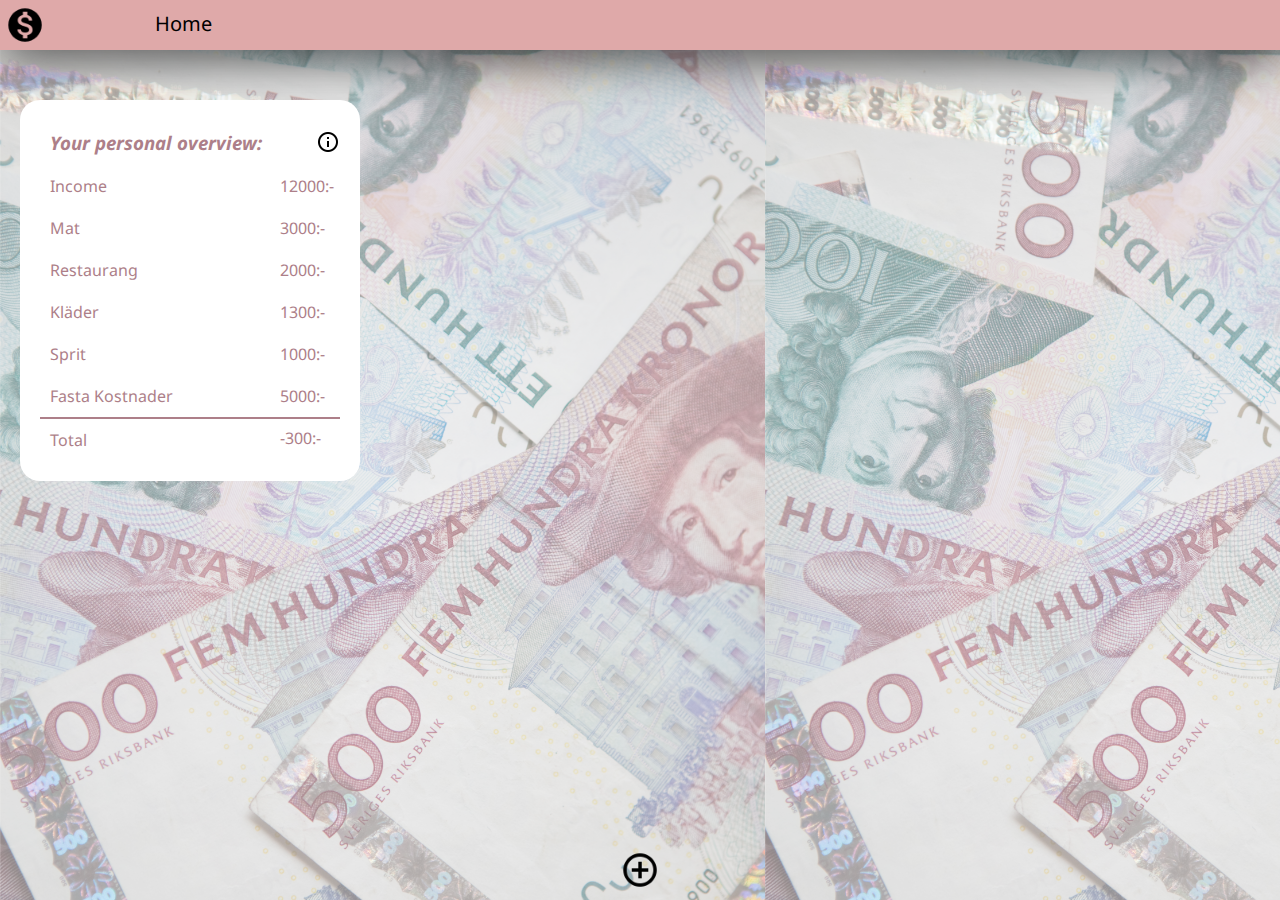
<file: site/index.html>
<!DOCTYPE html>
<html>
  <head>
    <meta charset="utf-8">
    <title></title>
    <link rel="stylesheet" href="./css/main.css">
    <meta name="viewport" content="width=device-width">
    <link href="https://fonts.googleapis.com/css?family=Droid+Sans" rel="stylesheet">
  </head>
  <body>
      <header class="toolbar">
        <img class="knapp" onclick="show()" src="./img/money.png" height="40px">
        <p class="rubrik">Home</p>
      </header>
      <div class="klick hiddenmenu">
        <div class="menuopt">
          <img class="menuphoto" src="./img/mauvetext.jpg" width="300px">
          <br>
          <p class="menutext">Upgrade to economy helper deluxe</p>
          <br>
          <p>Contact us for economic help</p>
          <br>
          <p>Customise your own budget plan</p>
        </div>
        <a href="index.html" class="shade"><img src="./img/black.jpg" width="75px" height="800px"></a>
      </div>
      <div class="overview">
        <div class="inforubrik">
          <h3 class="ow">Your personal overview:</h3>
          <img class="infobutton" onclick="info()" src="./img/info.png" height="24px" width="24px">
        </div>
        <div class="info hidden">
          <img class="black"src="./img/black.jpg">
        </div>
        <div class="info hidden">
          <p>Click on the different categories for further information</p>
          <button class="okbutton" onclick="window.location.href='index.html'">OK!</button>
        </div>
        <div class="kalkyl">
          <div class="left">
             <a href="inkomst.html">Income</a>
             <a href="#">Mat</a>
             <p>Restaurang</p>
             <p>Kläder</p>
             <p>Sprit</p>
             <a href="#">Fasta Kostnader</a>
             <div class="streck"></div>
             <a href="total.html" class="summa">Total</a>
           </div>
           <div class="right">
             <a class="2" href="#">12000:-</a>
             <a class="2" href="mat.html">3000:-</a>
             <p class="2">2000:-</p>
             <p class="2">1300:-</p>
             <p class="2">1000:-</p>
             <a class="2" href="utgift.html">5000:-</a>
             <p class="summa 2">-300:-</p>
           </div>
         </div>
      </div>
      <img class="klick hover" onclick="add()" src="./img/biggadd.png" height="40px">
      <img class="adder addback hidden" src="./img/black.jpg">
      <div class="adder hidden">
        <h3>Add item:</h3>
        <input type=search name=s placeholder="Name:">
        <input type=search name=s placeholder="Price:">
        <button onclick="window.location.href='hem2.html'">ADD</button>
      </div>
    <script src="./js/java.js"></script>
  </body>
</html>
</file>
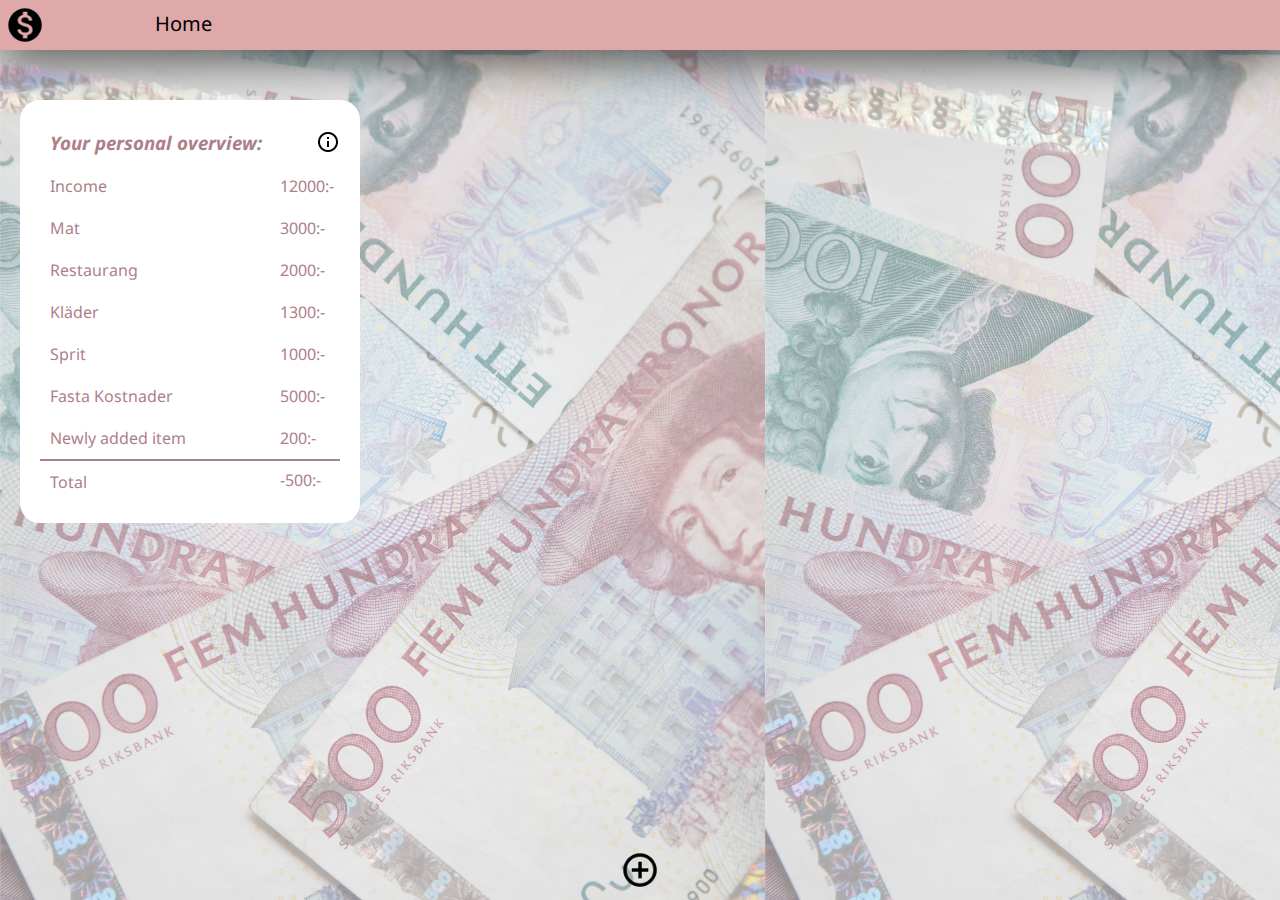
<file: site/hem2.html>
<!DOCTYPE html>
<html>
  <head>
    <meta charset="utf-8">
    <title></title>
    <link rel="stylesheet" href="./css/main.css">
    <meta name="viewport" content="width=device-width">
    <link href="https://fonts.googleapis.com/css?family=Droid+Sans" rel="stylesheet">
  </head>
  <body>
      <header class="toolbar">
        <img class="knapp" onclick="show()" src="./img/money.png" height="40px">
        <p class="rubrik">Home</p>
      </header>
      <div class="klick hiddenmenu">
        <div class="menuopt">
          <img class="menuphoto" src="./img/mauvetext.jpg" width="300px">
          <br>
          <p class="menutext">Upgrade to economy helper deluxe</p>
          <br>
          <p>Contact us for economic help</p>
          <br>
          <p>Customise your own budget plan</p>
        </div>
        <a href="hem2.html" class="shade"><img src="./img/black.jpg" width="75px" height="800px"></a>
      </div>
      <div class="overview">
        <div class="inforubrik">
          <h3 class="ow">Your personal overview:</h3>
          <img class="infobutton" onclick="info()" src="./img/info.png" height="24px" width="24px">
        </div>
        <div class="info hidden">
          <img class="black"src="./img/black.jpg">
        </div>
        <div class="info hidden">
          <p>Click on the different categories for more information</p>
          <button class="okbutton" onclick="window.location.href='hem2.html'">OK!</button>
        </div>
        <div class="kalkyl">
          <div class="left">
             <a href="inkomst.html">Income</a>
             <a href="#">Mat</a>
             <p>Restaurang</p>
             <p>Kläder</p>
             <p>Sprit</p>
             <a href="#">Fasta Kostnader</a>
             <p>Newly added item</p>
             <div class="streck"></div>
             <a href="total.html">Total</a>
           </div>
           <div class="right">
             <a class="2" href="#">12000:-</a>
             <a class="2" href="mat.html">3000:-</a>
             <p class="2">2000:-</p>
             <p class="2">1300:-</p>
             <p class="2">1000:-</p>
             <a class="2" href="utgift.html">5000:-</a>
             <p class="2">200:-</p>
             <p class="summa 2">-500:-</p>
           </div>
         </div>
      </div>
      <img class="klick hover" onclick="add()" src="./img/biggadd.png" height="40px">
      <img class="adder addback hidden" src="./img/black.jpg">
      <div class="adder hidden">
        <h3>Add item:</h3>
        <input type=search name=s placeholder="Name:">
        <input type=search name=s placeholder="Price:">
        <button onclick="window.location.href='hem2.html'">ADD</button>
      </div>
    <script src="./js/java.js"></script>
  </body>
</html>
</file>
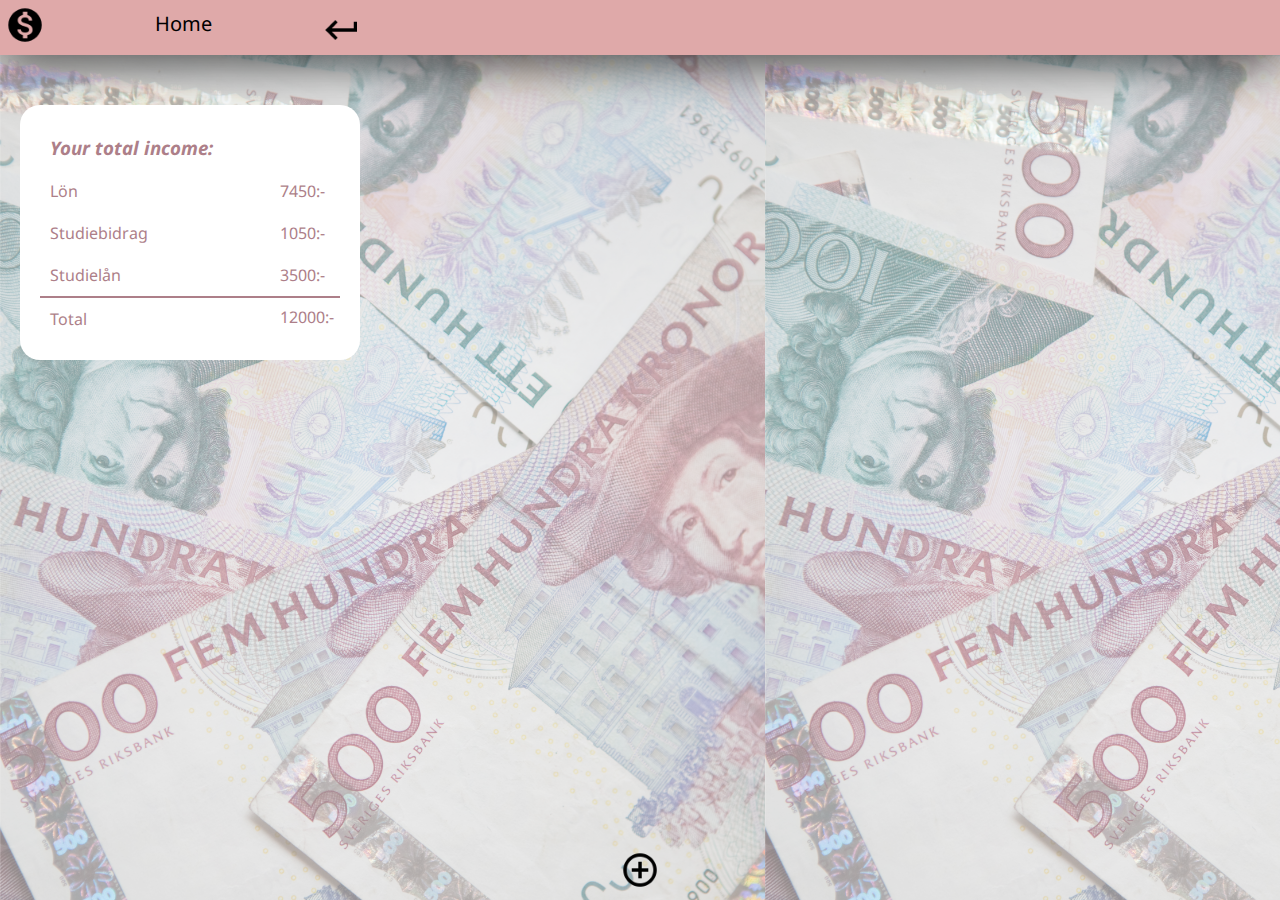
<file: site/inkomst.html>
<!DOCTYPE html>
<html>
  <head>
    <meta charset="utf-8">
    <title></title>
    <link rel="stylesheet" href="./css/main.css">
    <meta name="viewport" content="width=device-width">
    <link href="https://fonts.googleapis.com/css?family=Droid+Sans" rel="stylesheet">
  </head>
  <body>
      <header class="toolbar">
        <img class="knapp" onclick="show()" src="./img/money.png" height="40px">
        <p class="rubrik">Home</p>
        <a href="index.html" class="return"><img class="return" src="./img/return.png" height="40px;"></a>
      </header>
      <div class="klick hiddenmenu">
        <div class="menuopt">
          <img class="menuphoto" src="./img/mauvetext.jpg" width="300px">
          <br>
          <p class="menutext">Upgrade to economy helper deluxe</p>
          <br>
          <p>Contact us for economic help</p>
          <br>
          <p>Customise your own budget plan</p>
        </div>
        <a href="inkomst.html" class="shade"><img src="./img/black.jpg" width="75px" height="800px"></a>
      </div>
      <div class="overview">
        <h3 class="ow">Your total income:</h3>
        <div class="kalkyl">
          <div class="left">
             <p>Lön</p>
             <p>Studiebidrag</p>
             <p>Studielån</p>
             <div class="streck"></div>
             <a href="total.html" class="summa">Total</a>
           </div>
           <div class="right">
             <p class="2">7450:-</p>
             <p class="2">1050:-</p>
             <p class="2">3500:-</p>
             <p class="summa 2">12000:-</p>
           </div>
         </div>
      </div>
      <img class="klick hover" onclick="add()" src="./img/biggadd.png" height="40px">
      <img class="adder addback hidden" src="./img/black.jpg">
      <div class="adder hidden">
        <h3>Add item:</h3>
        <input type=search name=s placeholder="Name:">
        <input type=search name=s placeholder="Price:">
        <button onclick="window.location.href='inkomst.html'">ADD</button>
      </div>
    <script src="./js/java.js"></script>
  </body>
</html>
</file>
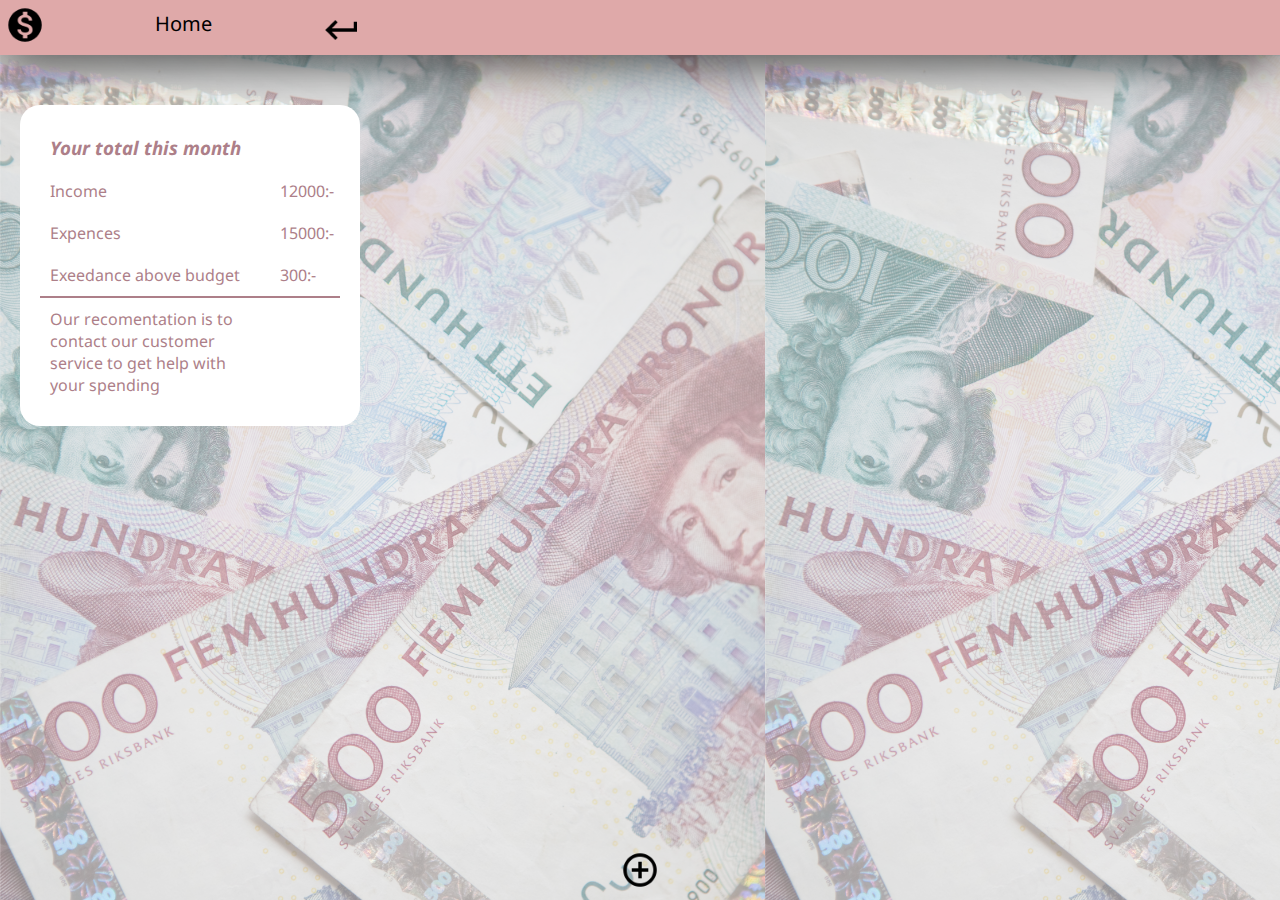
<file: site/total.html>
<!DOCTYPE html>
<html>
  <head>
    <meta charset="utf-8">
    <title></title>
    <link rel="stylesheet" href="./css/main.css">
    <meta name="viewport" content="width=device-width">
    <link href="https://fonts.googleapis.com/css?family=Droid+Sans" rel="stylesheet">
  </head>
  <body>
    <header class="toolbar">
      <img class="knapp" onclick="show()" src="./img/money.png" height="40px">
      <p class="rubrik">Home</p>
      <a href="index.html" class="return"><img class="return" src="./img/return.png" height="40px;"></a>
    </header>
      <div class="klick hiddenmenu">
        <div class="menuopt">
          <img class="menuphoto" src="./img/mauvetext.jpg" width="300px">
          <br>
          <p class="menutext">Upgrade to economy helper deluxe</p>
          <br>
          <p>Contact us for economic help</p>
          <br>
          <p>Customise your own budget plan</p>
        </div>
        <a href="index.html" class="shade"><img src="./img/black.jpg" width="75px" height="800px"></a>
      </div>
      <div class="overview">
        <h3 class="ow">Your total this month</h3>
        <div class="kalkyl">
          <div class="left">
             <a href="inkomst.html">Income</a>
             <a href="#">Expences</a>
             <p>Exeedance above budget</p>
             <div class="streck"></div>
             <p class="summa">Our recomentation is to contact our customer service to get help with your spending</p>
           </div>
           <div class="right">
             <a class="2" href="#">12000:-</a>
             <a class="2" href="mat.html">15000:-</a>
             <p class="summa 2">300:-</p>
           </div>
         </div>
      </div>
      <img class="klick hover" onclick="add()" src="./img/biggadd.png" height="40px">
      <img class="adder addback hidden" src="./img/black.jpg">
      <div class="adder hidden">
        <h3>Add item:</h3>
        <input type=search name=s placeholder="Name:">
        <input type=search name=s placeholder="Price:">
        <button onclick="window.location.href='hem2.html'">ADD</button>
      </div>
    <script src="./js/java.js"></script>
  </body>
</html>
</file>
<file: site/css/main.css>
body{
  margin: 0;
  background-image: url("pingar.png");
  font-family: 'droid sans';
  text-decoration: none;
}
.hela{

}
.toolbar{
  z-index: 2;
  background-color: #DFA9A9;
  margin: 0;
  display: flex;
  flex-direction: row;
  box-shadow: 0px 9px 50px -2px rgba(0,0,0,0.75);
}
.return{
margin-left: 50px;
margin-bottom: 0px;
}
.knapp{
 padding: 5px;
 padding-right: 100px;
}
.inforubrik{
  display: flex;
  flex-direction: row;
  justify-content: space-between;
}
.info{
  background-color: white;
  border-style: solid;
  border-color: #DFA9A9;
  border-radius: 2px;
  width: 200px;
  height: 100px;
  position: fixed;
  display: flex;
  align-self: center;
  flex-direction: column;
}
.okbutton{
  width: 50px;
  display: flex;
  align-self: flex-end;
  margin-bottom: 3px;
  margin-right: 3px;
}
.black{
  position: fixed;
  opacity: 0.2;
  height: 667px;
  width: 375;
  top: 0;
  bottom: 0;
  left: 0;
  right: 0;
}
.infobutton{
margin-top: 10px;
}
.hiddenmenu{
visibility: hidden;
}
.menuopt{
  height: 750px;
  display: flex;
  flex-direction: column;
  background-color: white;
}
.rubrik{
font-size: 20px;
font-family: 'droid sans';
color: black;
}
p, a, h3, h2{
  font-family: 'droid sans';
  text-decoration: none;
  color: #AD7F89;
  margin: 10px;
}
.ow{
  font-family: 'droid sans';
  font-style: italic;
}
.klick{
position: fixed;
display: flex;
flex-direction: row;
margin-top: -5px;
}
.shade{
  opacity: 0.2;
  margin-top: -50px;
  margin-left: 0;
  margin-right: 0;
}
.overview{
  background-color: white;
  font-family: 'droid sans';
  text-decoration: none;
  display: flex;
  flex-direction: column;
  justify-content: space-between;
  margin: 20px;
  padding: 20px;
  border-radius: 20px;
  margin-top: 50px;
  max-width: 300px;
}
.kalkyl{
  display: flex;
  flex-direction: row;
}
.left{
  display: flex;
  flex-direction: column;
  width: 230px;
}
.right{
  display: flex;
  flex-direction: column;
  width: 100px;
}
.streck{
  height: 2px;
  width: 300px;
  background-color: #AD7F89;
}
.menuphoto{
  margin-top: -50px;
}
.hidden{
 visibility: hidden;
}
.adder{
background-color: white;
font-family: 'droid sans';
text-decoration: none;
display: flex;
position: fixed;
flex-direction: column;
padding: 20px;
border-radius: 20px;
margin-top: 50px;
left: 92.5px;
bottom: 300px;
z-index: 100;
}
.addback{
opacity: 0.5;
display: flex;
position: fixed;
z-index: 10;
margin: 0;
margin-left: -92.5px;
margin-bottom: -300px;
border-radius:0px;
padding: 0;
height: 100%;
width: 100%;
}
.hover{
  display: flex;
  position: fixed;
  margin: 0px;
  right: calc(50vw - 20px);
  bottom: 10px;
}
input[type=search] {
  text-align: left;
  cursor: pointer;
  height: 20px;
  margin: auto;
  border-style: hidden;
  font-family: 'droid sans';
}
</file>
